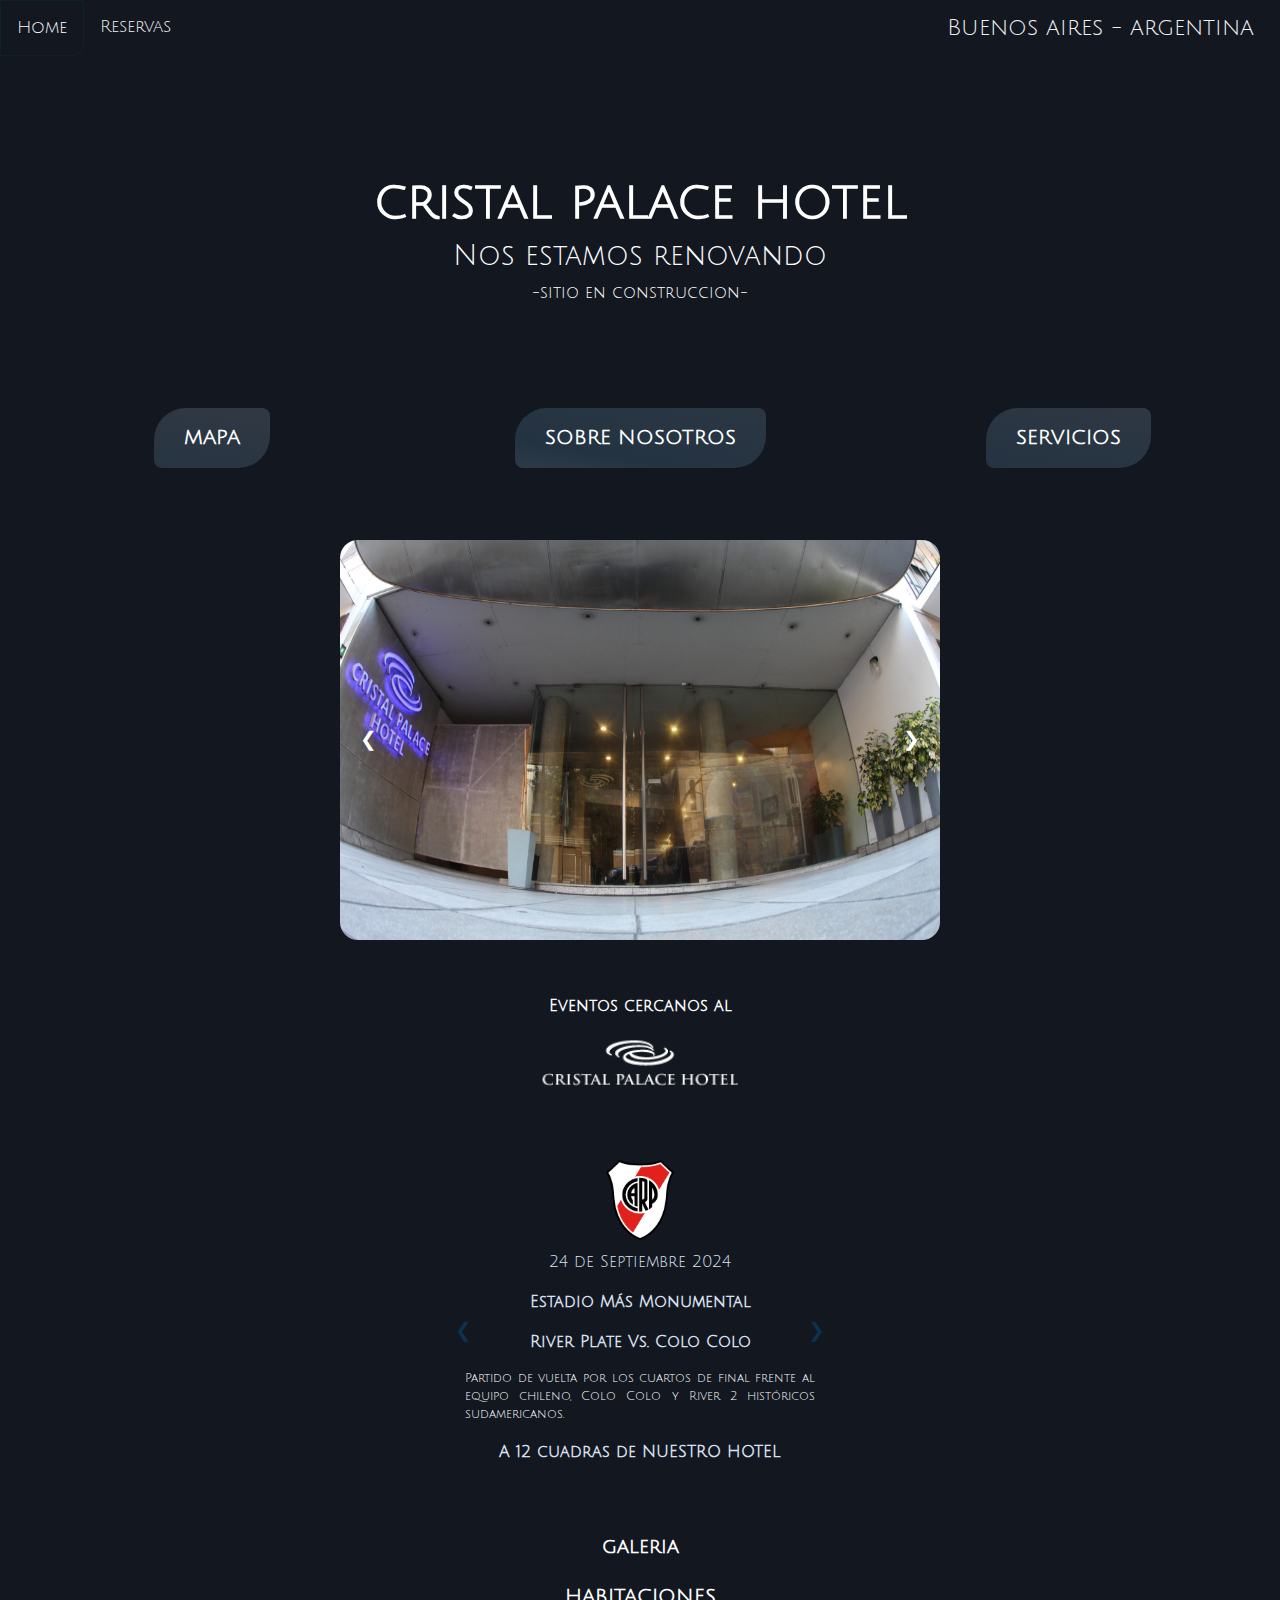
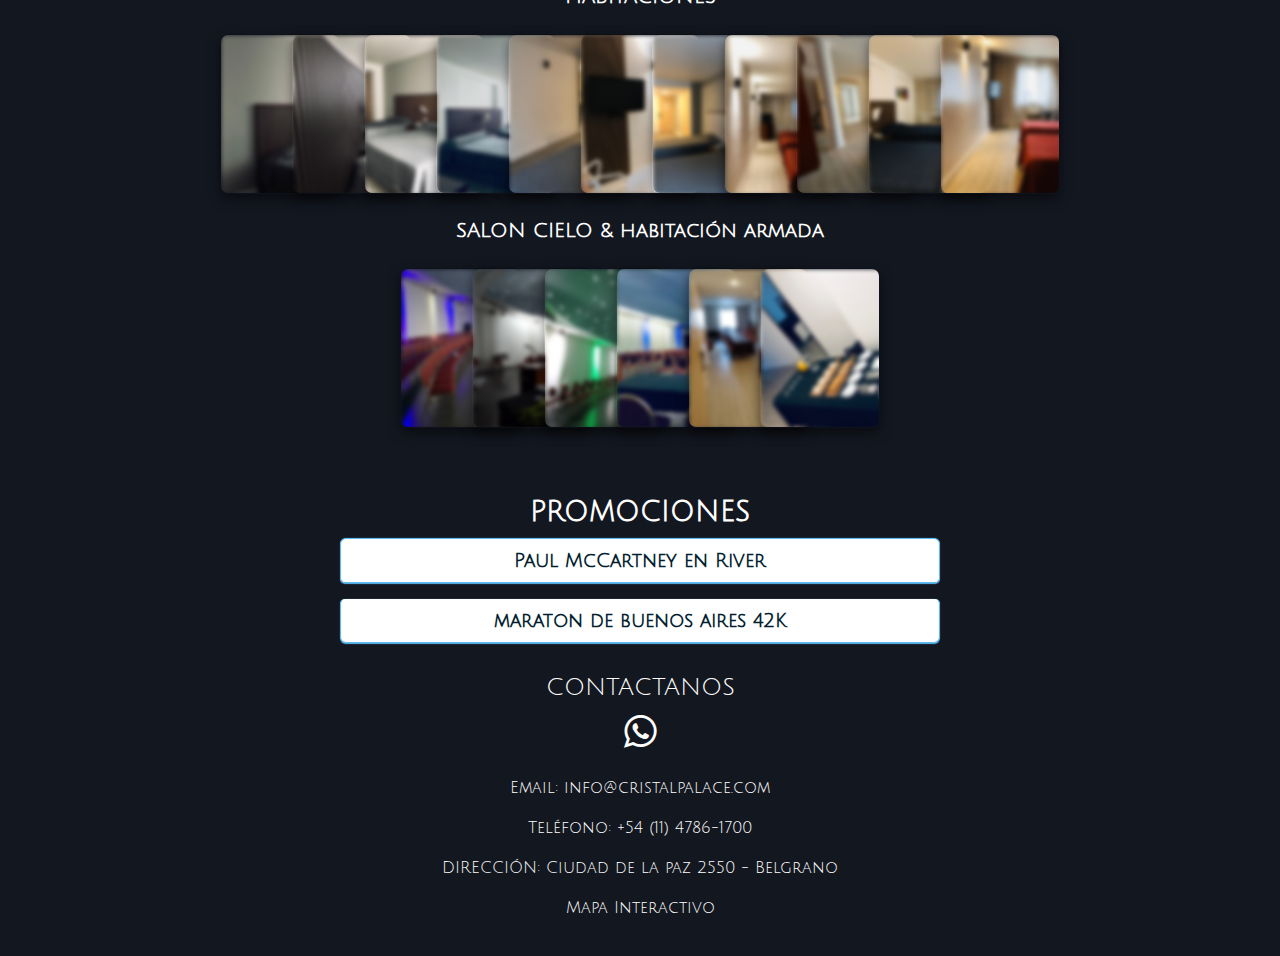
<file: index.html>
<!DOCTYPE html>
<html lang="en">
<head>
    <meta charset="UTF-8">
    <meta name="viewport" content="width=device-width, initial-scale=1.0">
    <meta name="keywords" content="Hotel,barrio de Belgrano,River,Fleni,ICBA,Buenos Aires,Hoteleria,hospedaje,Hotel en Belgrano,Rossi,Museo sarmiento,museo Larreta,avenida cabildo,Belgrano R, Belgrano C,Vicente Lopez,Argentina,seleccion argentina,AFA,River Plate,hotels,rooms,departments in belgrano,monumental,museo river">
    <meta name="description" content="Hotel en Belgrano, Buenos Aires: comodidad, elegancia y una ubicación ideal. Perfecto para explorar la ciudad. ¡Haz tu reserva hoy!">
    <title>Hotel Cristal Palce - Belgrano Buenos Aires</title>
    <link rel="icon" type="image/x-icon" href="assets/img/favicon.ico">
    <link href="https://cdn.jsdelivr.net/npm/bootstrap@5.3.3/dist/css/bootstrap.min.css" rel="stylesheet" integrity="sha384-QWTKZyjpPEjISv5WaRU9OFeRpok6YctnYmDr5pNlyT2bRjXh0JMhjY6hW+ALEwIH" crossorigin="anonymous">
    <link rel="stylesheet" href="assets/css/style.css">
    <link rel="preconnect" href="https://fonts.googleapis.com">
    <link rel="preconnect" href="https://fonts.gstatic.com" crossorigin>
    <link href="https://fonts.googleapis.com/css2?family=Julius+Sans+One&display=swap" rel="stylesheet">
    <link rel="stylesheet" href="https://cdnjs.cloudflare.com/ajax/libs/font-awesome/4.7.0/css/font-awesome.min.css">

</head>
<body>
  <div class="containermacro">
<header>
    <div class="topnav">
        <a class="active" href="index.html">Home</a>
        <a href="reservas.html">Reservas</a>
        <!-- <a href="#news">News</a>
        <a href="#about">About</a> -->
        <h5>Buenos aires - argentina</h5>
      </div>
</header>
<main>
  <div class="containermain">
  <div class="primer-div">
        <div class="primer-text">
          <h1 style="font-size:50px"><strong>cristal palace hotel</strong></h1>
          <h3 id="renovando">Nos estamos renovando</h3>
          <!-- <h6>Ciudad de La Paz 2550 - Belegrano </h6>
          <h6>+54 (11) 4786-1700 </h6> -->
          <H9 id="sitio-construccion">-sitio en construccion-</H9>
          <h10 id="direccion-inicio">Buenos Aires</h10>
        </div>
  </div>
  <br>
  <section class="botones-inicio">
    <div class="parent">
        <!-- Div para el botón de Servicios (ahora en primer lugar) -->
        <div class="div3">  
            <button class="cool-button" data-modal="modal3" id="cool-button2">SERVICIOS</button>
            <div id="modal3" class="modal">
                <div class="modal-content">
                    <span class="close" data-close="modal3">&times;</span>
                    <div class="modal-content-inner">
                        <div class="logo-hotel">
                            <img src="assets/img/logo.png" alt="Hotel Cristal Palace">
                        </div>
                        <h2></h2>
                        <p>Disfrute de una variedad de servicios sin cargo adicional durante su estadía en el hotel:</p>
                        <p><ul>
                            <li>Wi-Fi disponible en todo el hotel.</li>
                            <li>Estacionamiento cubierto sin cargo (sujeto a disponibilidad al momento de reservar).</li>
                            <li>Caja de seguridad digital en su habitación.</li>
                            <li>Aire acondicionado para su comodidad.</li>
                            <li>Servicio de guarda equipaje.</li>
                            <li>Televisión HD de 43 y 32 pulgadas, según la categoría de habitación.</li>
                            <li>Cerradura magnética para mayor seguridad.</li>
                            <li>Cunas disponibles bajo petición (sujeto a disponibilidad).</li>
                            <li>Frigobar en la habitación.</li>
                            <li>Secadores de pelo y planchas a su disposición.</li>
                        </ul></p>
                        <p><strong>Check-In:</strong> 14:00 h | <strong>Check-Out:</strong> 10:00 h</p>
                    </div>
                </div>
            </div>
        </div>

        <!-- Div para el botón de Sobre Nosotros (ahora en segundo lugar) -->
        <div class="div2">
            <button class="cool-button" data-modal="modal2">SOBRE NOSOTROS</button>
            <div id="modal2" class="modal">
                <div class="modal-content">
                    <span class="close" data-close="modal2">&times;</span>
                    <div class="modal-content-inner">
                        <h2></h2>
                        <div class="logo-hotel">
                            <img src="assets/img/logo.png" alt="Hotel Cristal Palace">
                        </div>
                        <p>Bienvenido al Cristal Palace Hotel, ubicado en el vibrante Barrio de Belgrano, uno de los centros comerciales más importantes de Buenos Aires. Disfrute de la rica cultura y gastronomía local, con tiendas, restaurantes y cafés a pocos pasos.</p>
                        <p>Estamos cerca de la Avenida Cabildo y del subte, facilitando el acceso a toda la ciudad, así como de centros médicos clave. En Cristal Palace, encontrará confort, cordialidad y la mejor atención desde su llegada.</p>
                        <p>Nuestro hotel ofrece salones versátiles para eventos, con capacidad para 10 a 120 personas y servicio de catering personalizado.</p>
                        <p>Para negocios o placer, Cristal Palace es su refugio acogedor en el corazón de Buenos Aires.</p>
                    </div>
                </div>
            </div>
        </div>

        <!-- Div para el botón de Mapa (ahora en último lugar) -->
        <div class="div1"> 
            <button class="cool-button" data-modal="modal1" id="cool-button2">MAPA</button>
            <div id="modal1" class="modal">
                <div class="modal-content">
                    <span class="close" data-close="modal1">&times;</span>
                    <div class="logo-hotel">
                        <img src="assets/img/logo.png" alt="Hotel Cristal Palace">
                    </div>
                    <h2></h2>
                    <p>Te invitamos a visitar nuestro mapa interactivo en el que encontrarás los puntos de interés cercanos al HOTEL y la forma más fácil de llegar a ellos.</p>
                    <a href="mapa.html" class="btn-action" target="_blank">Ir al Mapa</a>
                </div>
            </div>
        </div>
    </div>
</section>
<br>
<section id="carousel-section">
    <div class="carousel-container">
        <div class="carousel-slide">
            <img src="assets/img/entrada.jpg" alt="habitaciones">
            <img src="assets/img/fondo.jpg" alt="hotel belgrano">
            <img src="assets/img/promo_2.jpg" alt="hotel cristal">
            <img src="assets/img/promo_3.jpg" alt="hotel buenos aires">
            <img src="assets/img/Foto Salon 150 personas aprox.jpg" alt="hotel cerca a river">
        </div>
        <button id="prevBtn">&#10094</button>
        <button id="nextBtn">&#10095</button>
    </div>
</section>
<br>
  <div class="promos2">
    <h6><strong>Eventos cercanos al</strong></h6>
    <br>
</div>
  <div class="logo-hotel">
    <img src="assets/img/logo.png" alt="Hotel Cristal Palace" >
  </div>
  <br>
  <br>
  <section>
    <div class="event-slider-container">
        <div class="event-slider">
            <div class="event-slide">
                <img src="assets/img/River_Icon.png" style="width: 70px; height: 80px;" class="event-logo">
                <p class="event-date">24 de Septiembre 2024</P>
                <p class="event-location"><strong> Estadio Más Monumental</strong></p>
                <p class="event-location"><strong> River Plate Vs. Colo Colo</strong></p>
                <p class="event-description">Partido de vuelta por los cuartos de final frente al equipo chileno, Colo Colo y River 2 históricos sudamericanos. </p>
                <p> <strong> A 12 cuadras de NUESTRO HOTEL </strong></p>
            </div>
            <div class="event-slide">
                <img src="assets/img/Presentes_logo.png" alt="expopresentes" class="event-logo">
                <p class="event-date">21 al 24 de agosto de 2024</P>
                <p class="event-location"><strong> LA RURAL</strong></p>
                <p class="event-description">PRESENTES es la Exposición Internacional de Decoración, Iluminación, Muebles, Mesa, Bazar, Cocina, Regalos, Utilitarios, Marroquinería, Textil para el Hogar y Navidad más grande de la República Argentina.</p>
                <p> <strong> A 20 MINUTOS DE NUESTRO HOTEL </strong></p>
            </div>
            <div class="event-slide">
                <img src="assets/img/Ibersensores_logo.png" alt="Ibersensores" class="event-logo">
                <p class="event-date">21 al 24 de octubre de 2024</p>
                <p class="event-location">Instituto Nacional de Tecnología Industrial -<strong> INTI</strong></p>
                <p class="event-description">IBERSENSOR es un foro de la comunidad científica de habla hispana y portuguesa, que trabaja en áreas de desarrollo de sensores de todo tipo y sus aplicaciones.</p>
                <p> <strong> A 20 MINUTOS DE NUESTRO HOTEL </strong></p>
            </div>
            <div class="event-slide">
                <img src="assets/img/movistararena_logo.png" alt="Movistar Arena"  class="event-logo">
                <p class="event-date">TODO EL AÑO</P>
                <p class="event-location"><strong> MOVISTAR ARENA</strong></p>
                <p class="event-description">El Movistar Arena de Buenos Aires con capacidad para 15,000 personas. Destaca por su diseño contemporáneo y excelente acústica,es punto de referencia clave para conciertos  y espectáculos en la ciudad.</strong></p>
                <p> <strong> A 20 MINUTOS DE NUESTRO HOTEL </strong></p>
            </div>
            <div class="event-slide">
                <img src="assets/img/PAGpaul.png" style="width: 130px; height: 120px;" class="event-logo">
                <p class="event-date">5 y 6 de Octubre</P>
                <p class="event-location"><strong> Estadio Más Monumental</strong></p>
                <p class="event-location"><strong> Vuelve Paul a River</strong></p>
                <p class="event-description">Paul vuelve a La Argentina,el ex Beatle presenterá 2 conciertos en el estadio de River Plate.</p>
                <p> <strong> A 12 cuadras de NUESTRO HOTEL </strong></p>
            </div>
            <!-- Agrega más tarjetas según necesites -->
        </div>
        <button class="event-prev" onclick="moveEventSlide(-1)">&#10094;</button>
        <button class="event-next" onclick="moveEventSlide(1)">&#10095;</button>
    </div>
  </section>
    <section>      
        <div class="promos2">
          <h5><strong>galeria</strong></h5><br>
      </div>
    </section>
    
    <div class="promos2">
      <h5><strong>HABITACIONES</strong></h5><br>
  </div>
        <div class="gallery" id="fotoshabs">
          <div class="card">
              <figure>
                  <img
                      src="assets/img/superhab.jpg"
                      width="213.33"
                      height="160"
                      alt="hotel en buenos aires"
                      id="promoImg"
                      onclick="imagenUp(src)"
                  >
              </figure>
          </div>
          <div class="card">
              <figure>
                  <img
                      src="assets/img/habgris0.jpg"
                      alt="hotel en argentina"
                      id="promoImg"
                      onclick="imagenUp(src)"
                  >
              </figure>
          </div>
          <div class="card">
              <figure>
                  <img
                      src="assets/img/habgris02.jpg"
                      alt="hotel en belgrano"
                      id="promoImg"
                      onclick="imagenUp(src)"
                  >
              </figure>
          </div>
          <div class="card">
              <figure>
                  <img
                      src="assets/img/habgris03.jpg"
                      alt="hotel river plate"
                      id="promoImg"
                      onclick="imagenUp(src)"
                  >
              </figure>
          </div>
          <div class="card">
              <figure>
                  <img
                      src="assets/img/habgris11.jpg"
                      alt="linea subte"
                      id="promoImg"
                      onclick="imagenUp(src)"
                  >
              </figure>
          </div>
          <div class="card">
              <figure>
                  <img
                      src="assets/img/habgris17.jpg"
                      alt="habitaciones de hotel"
                      id="promoImg"
                      onclick="imagenUp(src)"
                  >
              </figure>
          </div>
          <div class="card">
              <figure>
                  <img
                      src="assets/img/habgris10.jpg"
                      alt="hoteleria"
                      id="promoImg"
                      onclick="imagenUp(src)"
                  >
              </figure>
          </div>
          <div class="card">
              <figure>
                  <img
                      src="assets/img/habgris12.jpg"
                      alt="hotel en belgrano"
                      id="promoImg"
                      onclick="imagenUp(src)"
                  >
              </figure>
          </div>
          <div class="card">
            <figure>
                <img
                    src="assets/img/imperial.jpg"
                    alt="hotel a 12 cuadras de river"
                    id="promoImg"
                    onclick="imagenUp(src)"
                >
            </figure>
        </div>
        <div class="card">
            <figure>
                <img
                    src="assets/img/habgris16.jpg"
                    alt="hotel a 12 cuadras de river"
                    id="promoImg"
                    onclick="imagenUp(src)"
                >
            </figure>
        </div>
        <div class="card">
            <figure>
                <img
                    src="assets/img/habgris14.jpg"
                    alt="hotel a 12 cuadras de river"
                    id="promoImg"
                    onclick="imagenUp(src)"
                >
            </figure>
        </div>
      </div> 
      <div id="imagenAmpliada" class="imagen-ampliada"  onclick="imagenDown()">
        <!-- <img src="img/PAGmara.png" alt="PROMO" style="width: 550PX; height: 100%;" onclick="imagenDown()"> -->
    </div>
    <section id="carousel-section2">
    <div class="carousel2">
        <div class="carousel2-container">
            <div class="carousel2-item"><img
                src="assets/img/superhab.jpg"
                alt="habitaciones de hotel"
                id="promoImg"
                onclick="imagenUp(src)"
            ></div>
            <div class="carousel2-item"><img
                src="assets/img/habgris0.jpg"
                alt="hotel en buenos aires"
                id="promoImg"
                onclick="imagenUp(src)"
            ></div>
            <div class="carousel2-item"><img
                src="assets/img/habgris02.jpg"
                alt="hotel en belgrano"
                id="promoImg"
                onclick="imagenUp(src)"
            ></div>
            <div class="carousel2-item"><img
                src="assets/img/habgris03.jpg"
                alt="hotel river plate"
                id="promoImg"
                onclick="imagenUp(src)"
            ></div>
            <div class="carousel2-item"><img
                src="assets/img/habgris11.jpg"
                alt="hotel river plate"
                id="promoImg"
                onclick="imagenUp(src)"
            ></div>
            <div class="carousel2-item"><img
                src="assets/img/habgris10.jpg"
                alt="hotel river plate"
                id="promoImg"
                onclick="imagenUp(src)"
            ></div>
            <div class="carousel2-item"><img
                src="assets/img/habgris12.jpg"
                alt="hotel river plate"
                id="promoImg"
                onclick="imagenUp(src)"
            ></div>
            <div class="carousel2-item"><img
                src="assets/img/habgris05.jpg"
                alt="habitaciones de hotel"
                id="promoImg"
                onclick="imagenUp(src)"
            ></div>
            <div class="carousel2-item"><img
                src="assets/img/habgris17.jpg"
                alt="hotel en belgrano"
                id="promoImg"
                onclick="imagenUp(src)"
            ></div>
            <div class="carousel2-item"><img
                src="assets/img/imperial.jpg"
                alt="hotel a 12 cuadras de river"
                id="promoImg"
                onclick="imagenUp(src)"
            ></div>
            <div class="carousel2-item"><img
                src="assets/img/habgris05.jpg"
                alt="habitaciones de hotel"
                id="promoImg"
                onclick="imagenUp(src)"
            ></div>
            <div class="carousel2-item"><img
                src="assets/img/habgris07.jpg"
                alt="hotel en belgrano"
                id="promoImg"
                onclick="imagenUp(src)"
            ></div>
            <div class="carousel2-item"><img
                src="assets/img/habgris13.jpg"
                alt="hotel river plate"
                id="promoImg"
                onclick="imagenUp(src)"
            ></div>
            <div class="carousel2-item"><img
                src="assets/img/habgris14.jpg"
                alt="hotel river plate"
                id="promoImg"
                onclick="imagenUp(src)"
            ></div>
            <div class="carousel2-item"> <img
                src="assets/img/habgris16.jpg"
                alt="linea subte"
                id="promoImg"
                onclick="imagenUp(src)"
            ></div>
            <!-- Agrega más imágenes aquí -->
        </div>
        <button class="prev" onclick="moveSlide(-1)">&#10094;</button>
        <button class="next" onclick="moveSlide(1)">&#10095;</button>
    </div>
    </section>
      <div class="promos2">
        <h5><strong>SALON CIELO & habitación armada</strong></h5><br>
    </div>
          <div class="gallery" id="fotoshabs">
            <div class="card">
                <figure>
                    <img
                        src="assets/img/Salon1.jpg"
                        alt="hotel en buenos aires"
                        id="promoImg"
                        onclick="imagenUp(src)"
                    >
                </figure>
            </div>
            <div class="card">
                <figure>
                    <img
                        src="assets/img/Salon2.jpg"
                        alt="hotel en belgrano"
                        id="promoImg"
                        onclick="imagenUp(src)"
                    >
                </figure>
            </div>
            <div class="card">
                <figure>
                    <img
                        src="assets/img/Salon3.jpg"
                        alt="hotel cerca al fleni"
                        id="promoImg"
                        onclick="imagenUp(src)"
                    >
                </figure>
            </div>
            <div class="card">
                <figure>
                    <img
                        src="assets/img/Salon4.jpg"
                        alt="hotel cerca al icba"
                        id="promoImg"
                        onclick="imagenUp(src)"
                    >
                </figure>
            </div>
            <div class="card">
                <figure>
                    <img
                        src="assets/img/habadap3.jpeg"
                        alt="hotel cerca a cabildo"
                        id="promoImg"
                        onclick="imagenUp(src)"
                    >
                </figure>
            </div>
            <div class="card">
                <figure>
                    <img
                        src="assets/img/Hab 5.jpg"
                        alt="hotel cerca al rossi"
                        id="promoImg"
                        onclick="imagenUp(src)"
                    >
                </figure>
            </div>
        </div> 
        <section id="carousel-section3">
            <div class="carousel3">
                <div class="carousel3-container">
                    <div class="carousel3-item"><img
                        src="assets/img/Salon4.jpg"
                        alt="hotel cerca al icba"
                        id="promoImg"
                        onclick="imagenUp(src)"
                    ></div>
                    <div class="carousel3-item"><img
                        src="assets/img/Salon2.jpg"
                        alt="hotel en belgrano"
                        id="promoImg"
                        onclick="imagenUp(src)"
                    ></div>
                    <div class="carousel3-item"><img
                        src="assets/img/Salon3.jpg"
                        alt="hotel cerca al fleni"
                        id="promoImg"
                        onclick="imagenUp(src)"
                    ></div>
                    <div class="carousel3-item"><img
                        src="assets/img/Salon1.jpg"
                        alt="hotel en buenos aires"
                        id="promoImg"
                        onclick="imagenUp(src)"
                    ></div>
                    <div class="carousel3-item"> <img
                        src="assets/img/habadap3.jpeg"
                        alt="hotel cerca a cabildo"
                        id="promoImg"
                        onclick="imagenUp(src)"
                    ></div>
                    <div class="carousel3-item"><img
                        src="assets/img/Hab 5.jpg"
                        alt="hotel cerca al rossi"
                        id="promoImg"
                        onclick="imagenUp(src)"
                    ></div>
                    <!-- Agrega más imágenes aquí -->
                </div>
                <button class="prev" onclick="moveSlide2(-1)">&#10094;</button>
                <button class="next" onclick="moveSlide2(1)">&#10095;</button>
            </div>
            </section>    
            <br>
            <br>
    <section class="promos">
        <div>
            <h3><strong>PROMOCIONES</strong></h3><br>
        </div>
    </section>
    
    <Section class="elacordeon">
<div class="accordion">
  <div class="accordion-item">
      <div class="accordion-header">
          <!-- <img src="./img/fondo.jpg" alt="Image 2"> -->
          <h2>Paul McCartney en River </h2>
      </div>
      <div class="accordion-content">
        <a href="https://www.instagram.com/cristalpalacehotelarg/" target="_blank">
          <img src="assets/img/PAGpaul.png" alt="HOTEL EN BELGRANO" width="350px" height="330px"></a>
          <br>
          <br>
          <h5> <STRong>RESERVAS abiertas para el recital del año</STRong></h5>
          <p>Vuelve PAUL a nuestro pais y ya podes reservar tu habitacion para lo que sera el recital del año. </p>
          <p>estamos a <strong>12 cuadras del estadio monumental.</strong></p>
          <p>HABITACIONES dobles - triples - cuadruples </p>
          <p>Incluye DESAYUNO</p>
          <p>Estacionamiento sin costo sujeto a disponibilidad</p>
      </div>
  </div>
  <div class="accordion-item">
    <div class="accordion-header">
        <!-- <img src="./img/fondo.jpg" alt="Image 2"> -->
        <h2>maraton de buenos aires 42K </h2>
    </div>
    <div class="accordion-content">
      <a href="https://www.instagram.com/cristalpalacehotelarg/" target="_blank">
        <img src="assets/img/PAGmara.png" alt="HOTEL PARA CORREDORES" width="350px" height="330px"></a>
          <br>
          <h5> <STRong>ESTAMOS A 10 MINUTOS DE LA PARTIDA </STRong></h5>
          <P><STRong>DESAYUNO 05:00 HORAS</STRong> </P>
          <P><STRong>CHECK OUT 13:00 HORAS</STRong></P>
          <P>ya podes reservar tu habitacion en nuestro hotel</p>
            <p>contamos con gran experiencia en este tipo de eventos</p>
              <p>solo te ocupas de pensar en la carrera</P>
    </div>
</div>
</div>
    </Section>
     
      <!-- <section class="promo-section">
        <div class="promo-container">
            <a href="https://www.instagram.com/cristalpalacehotelarg/p/C8XqssLPBoH/?hl=es-la" target="_blank">
                <img src="img/promo01.jpg" alt="PROMO!" width="350px" height="330px">
                <a href="https://www.instagram.com/cristalpalacehotelarg/p/C8XqssLPBoH/?hl=es-la" target="_blank">
                  <img src="img/paulpaul.jpg" alt="PROMO!" width="350px" height="330px">
                  <a href="https://www.instagram.com/cristalpalacehotelarg/p/C8XqssLPBoH/?hl=es-la" target="_blank">
                    <img src="img/PRIPRIPRI.jpg" alt="PROMO!" width="350px" height="330px">
                    <a href="https://www.instagram.com/cristalpalacehotelarg/p/C8XqssLPBoH/?hl=es-la" target="_blank">
                      <img src="img/PRIPROPRO.jpg" alt="PROMO!" width="350px" height="330px">
            </a>
        </div>
      </section> -->

    </div>
    </main>
      <footer>
        <div class="footer">
          <div class="footer-content">
              <h3>CONTACTANOS</h3>
              <a href="https://wa.me/5491166695279" target="_blank">
              <i class="fa fa-whatsapp" style="font-size:38px;color:rgb(255, 255, 255);cursor: pointer;"></i></a>
              <br>
              <br>
              <p>
                Email:
              <a href="mailto:info@cristalpalace.com" style="color: white;"> info@cristalpalace.com </a></p>
              <p>Teléfono:<a href="tel:+541147861700" style="color: white;"> +54 (11) 4786-1700</a></p>
              <p>DIRECCIÓN:<a href="https://www.google.com/maps/dir//Hotel+Cristal+Palace,+Cdad.+de+la+Paz+2550,+Cdad.+Aut%C3%B3noma+de+Buenos+Aires/@-34.5584893,-58.4615217,15z/data=!4m20!1m10!3m9!1s0x95bcb54866e83be9:0xcadebf54f0d1e519!2sHotel+Cristal+Palace!5m2!4m1!1i2!8m2!3d-34.5584893!4d-58.4615217!16s%2Fg%2F11bysjzgbf!4m8!1m0!1m5!1m1!1s0x95bcb54866e83be9:0xcadebf54f0d1e519!2m2!1d-58.4615217!2d-34.5584893!3e2?entry=ttu" target="_blank" style="color: white;"> Ciudad de la paz 2550 - Belgrano</p></a>
              <p><a href="mapa.html" target="_blank" style="color: white;">Mapa Interactivo </a> </p>
          </div>
      </div>
      </footer>

    </div>

<script src="assets/js/slider.js"></script>
<script src="assets/js/modal.js"></script>
<script src="assets/js/carusel2.js"></script>
<script src="assets/js/carusel3.js"></script>
<script src="assets/js/imagenup.js"></script>
<script src="assets/js/script.js"></script>
<script src="https://cdn.jsdelivr.net/npm/bootstrap@5.3.3/dist/js/bootstrap.bundle.min.js" integrity="sha384-YvpcrYf0tY3lHB60NNkmXc5s9fDVZLESaAA55NDzOxhy9GkcIdslK1eN7N6jIeHz" crossorigin="anonymous"></script>
</body>
</html>
</file>
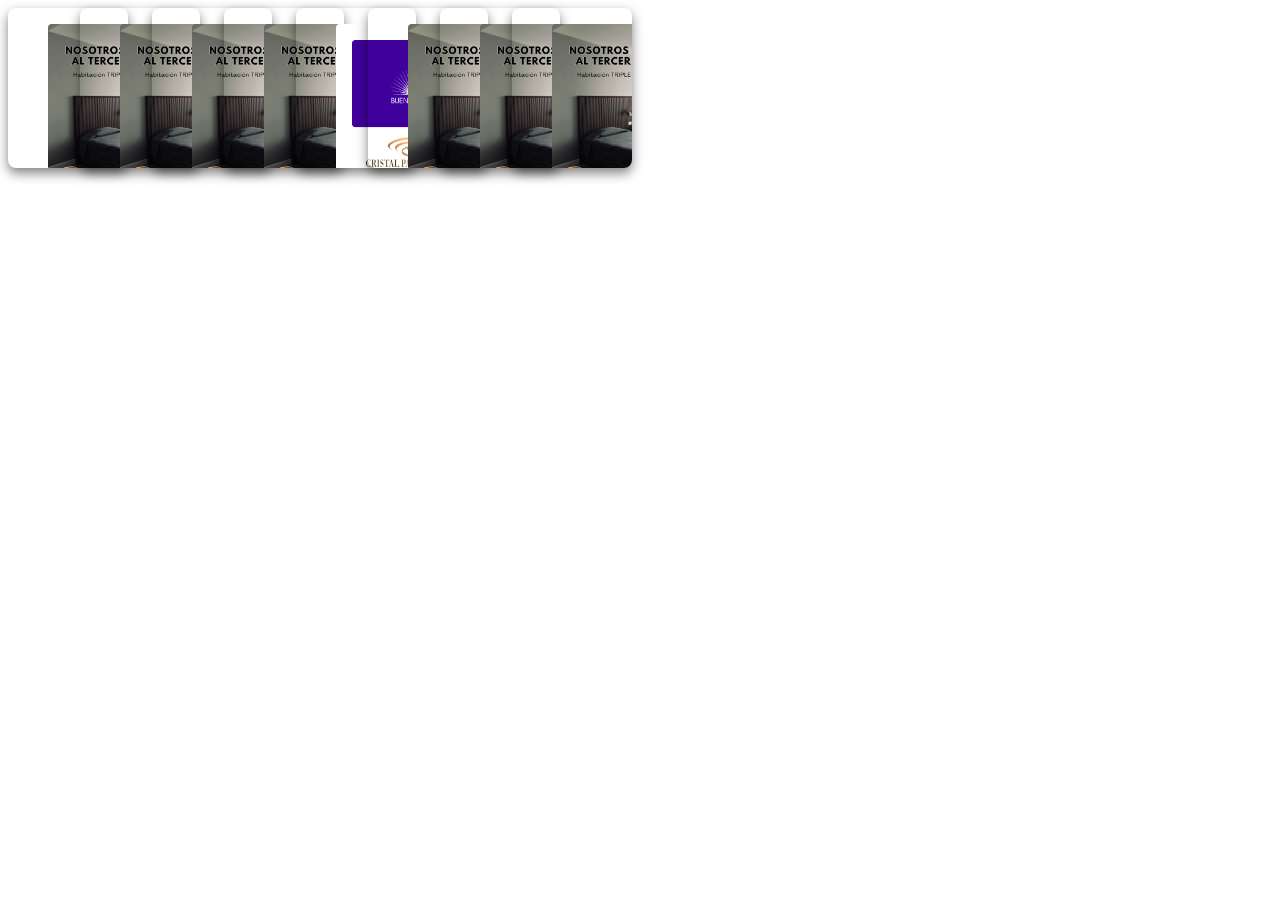
<file: contacto.html>
<!DOCTYPE html>
<html lang="en">
<head>
    <meta charset="UTF-8">
    <meta name="viewport" content="width=device-width, initial-scale=1.0">
    <title>Document</title>
    <link rel="stylesheet" href="cantact.css">
</head>
<body>
    <div class="gallery">
        <div class="card">
            <figure>
                <img
                    src="img/PAGinvierno.png"
                    alt="Forest"
                    id="promoImg"
                    onclick="imagenUp()"
                >
            </figure>
        </div>
        <div class="card">
            <figure>
                <img
                    src="img/PAGinvierno.png"
                    alt="Forest"
                    id="promoImg"
                    onclick="imagenUp2()"
                >
            </figure>
        </div>
        <div class="card">
            <figure>
                <img
                    src="img/PAGinvierno.png"
                    alt="Forest"
                    id="promoImg"
                    onclick="imagenUp()"
                >
            </figure>
        </div>
        <div class="card">
            <figure>
                <img
                    src="img/PAGinvierno.png"
                    alt="Forest"
                    id="promoImg"
                    onclick="imagenUp()"
                >
            </figure>
        </div>
        <div class="card">
            <figure>
                <img
                    src="img/PAGmedia.png"
                    alt="Forest"
                    id="promoImg"
                    onclick="imagenUp()"
                >
            </figure>
        </div>
        <div class="card">
            <figure>
                <img
                    src="img/PAGinvierno.png"
                    alt="Forest"
                    id="promoImg"
                    onclick="imagenUp()"
                >
            </figure>
        </div>
        <div class="card">
            <figure>
                <img
                    src="img/PAGinvierno.png"
                    alt="Forest"
                    id="promoImg"
                    onclick="imagenUp()"
                >
            </figure>
        </div>
        <div class="card">
            <figure>
                <img
                    src="img/PAGinvierno.png"
                    alt="Forest"
                    id="promoImg"
                    onclick="imagenUp()"
                >
            </figure>
        </div>
    </div>   

    <div class="imagenAmpliada" id="imagenAmpliada-1">
        <button id="mybutton" onclick="botonCompra()" onclick="botonComprado()">AGREGAR</button>
        <img src="img/PAGmara.png" alt="PROMO" style="width: 550PX; height: 100%;" onclick="imagenDown()">
        <button id="mybuttonok" style="background: #ffffff;color: #000000;">CARRO VACIO</button>
    </div>
    <div class="imagenAmpliada" id="imagenAmpliada-2">
        <button id="mybutton" onclick="botonCompra()" onclick="botonComprado()">AGREGAR</button>
        <img src="img/PRIPROPRO.jpg" alt="PROMO" style="width: 550PX; height: 100%;" onclick="imagenDown()">
        <button id="mybuttonok" style="background: #ffffff;color: #000000;">CARRO VACIO</button>
    </div>

    <script src="imagenup.js"></script>
    <script src="botonCompra.js"></script>
    <script src="botonBorrado.js"></script>
</body>
</html>
</file>
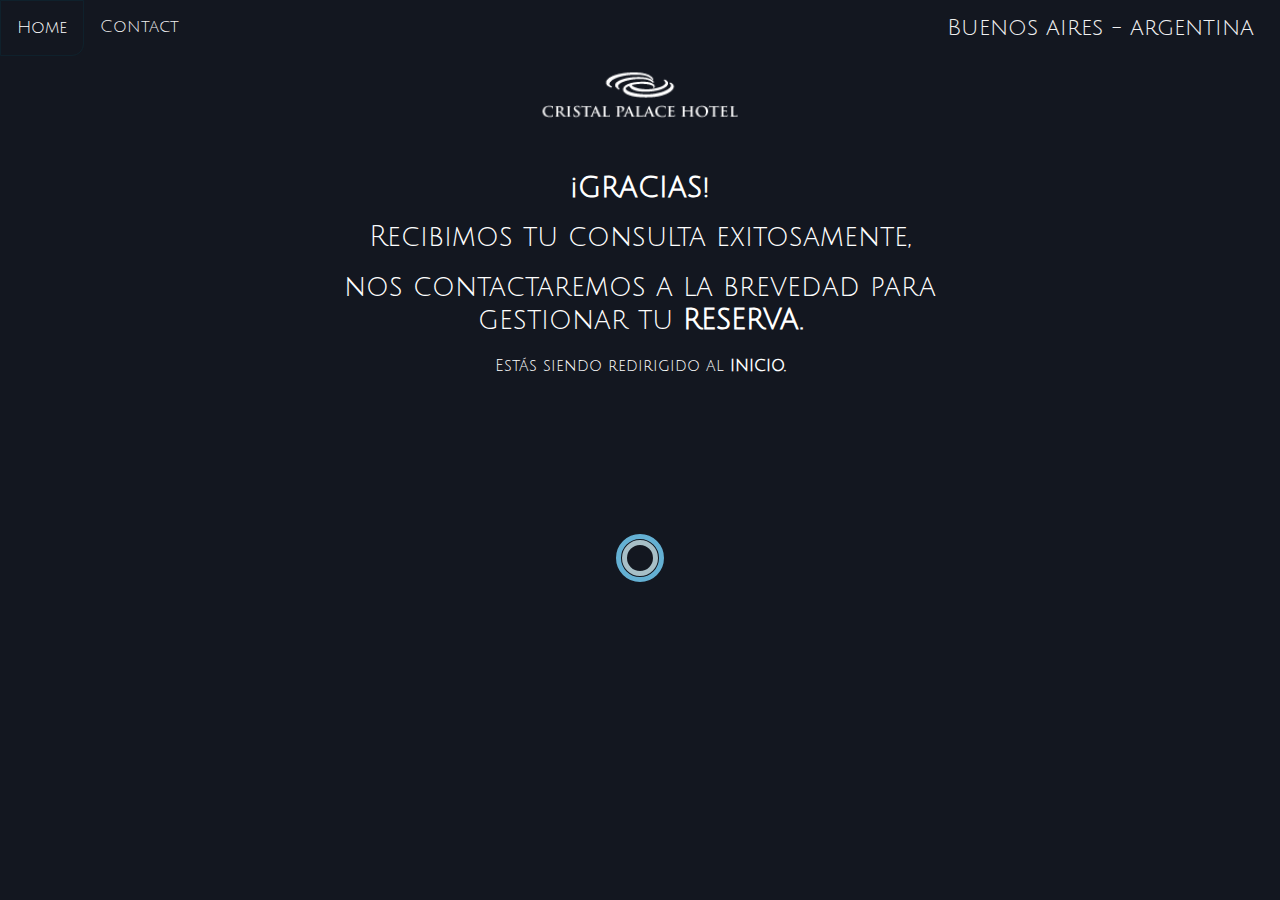
<file: exito.html>
<!DOCTYPE html>
<html lang="en">
<head>
    <meta charset="UTF-8">
    <meta name="viewport" content="width=device-width, initial-scale=1.0">
    <meta name="keywords" content="Hotel,barrio de Belgrano,River,Fleni,ICBA,Buenos Aires,Hoteleria,hospedaje,Hotel en Belgrano,Rossi,Museo sarmiento,museo Larreta,avenida cabildo,Belgrano R, Belgrano C,Vicente Lopez,Argentina,seleccion argentina,AFA,River Plate,hotels,rooms,departments in belgrano,monumental,museo river">
    <meta name="description" content="Hotel en Belgrano, Buenos Aires: comodidad, elegancia y una ubicación ideal. Perfecto para explorar la ciudad. ¡Haz tu reserva hoy!">
    <meta name="description" content="Tu refugio en Belgrano, Buenos Aires. Nuestro hotel combina confort y estilo en el mejor barrio de la ciudad. ¡Reserva y vive la experiencia!">
    <title>Hotel en Buenos Aires</title>
    <link rel="icon" type="image/x-icon" href="assets/img/favicon.ico">
    <link href="https://cdn.jsdelivr.net/npm/bootstrap@5.3.3/dist/css/bootstrap.min.css" rel="stylesheet" integrity="sha384-QWTKZyjpPEjISv5WaRU9OFeRpok6YctnYmDr5pNlyT2bRjXh0JMhjY6hW+ALEwIH" crossorigin="anonymous">
    <link rel="stylesheet" href="/assets/css/">
    <link rel="preconnect" href="https://fonts.googleapis.com">
    <link rel="preconnect" href="https://fonts.gstatic.com" crossorigin>
    <link href="https://fonts.googleapis.com/css2?family=Julius+Sans+One&display=swap" rel="stylesheet">
    <link rel="stylesheet" href="https://cdnjs.cloudflare.com/ajax/libs/font-awesome/4.7.0/css/font-awesome.min.css">
    <link rel="stylesheet" href="assets/css/style.css">

</head>
<body>
  <div class="containermacro">
<header>
    <div class="topnav">
        <a class="active" href="#home">Home</a>
        <!-- <a href="#news">News</a> -->
        <a href="#contact">Contact</a>
        <!-- <a href="#about">About</a> -->
        <h5>Buenos aires - argentina</h5>
      </div>
</header>
<body>
  <mAin>
    <section>
        <div class="primer-div">
            <div class="primer-text">
                <br>
                <br>
                <br>             
              <h3 id="renovando"> 
                <p><STrong>¡GRACIAS!</STrong></p>
                <p>Recibimos tu consulta exitosamente, </p>
                <p>nos contactaremos a la brevedad para gestionar tu <strong>RESERVA.</strong></p></h3>
                
              <!-- <h6>Ciudad de La Paz 2550 - Belegrano </h6>
              <h6>+54 (11) 4786-1700 </h6> -->
          
              <H9 id="s">Estás siendo redirigido al<strong> INICIO.</strong></H9>
            </div>
            <div class="logo-hotel">
              <img src="assets/img/logo.png" alt="Hotel Cristal Palace" >
            <br>
            <br>
            <br>
    </section>
  </mAin>
  <section>
    <div class="loaderdiv">
        <span class="loader"></span>
    </div>
  </section>
</body>
<script>
    function redirectToPage() {
        // Cambia la URL a la página a la que deseas redirigir
        window.location.href = 'http://www.cristalpalace.com';
    }

    // Redirigir después de 3 segundos
    setTimeout(redirectToPage, 6000);
</script>
      <footer>

      </footer>

    </div>
<script src="assets/js/form.js"></script>
<script src="assets/js/imagenup.js"></script>
<script src="assets/js/script.js"></script>
<script src="https://cdn.jsdelivr.net/npm/bootstrap@5.3.3/dist/js/bootstrap.bundle.min.js" integrity="sha384-YvpcrYf0tY3lHB60NNkmXc5s9fDVZLESaAA55NDzOxhy9GkcIdslK1eN7N6jIeHz" crossorigin="anonymous"></script>
</body>
</html>
</file>
<file: assets/css/style.css>
body {
    margin: 0;
    min-width: 100%;
    font-family: "Julius Sans One", sans-serif;
    font-weight: 400;
    font-style: normal;
    box-sizing: border-box;
    color-scheme: light;
    --light: hsl(220, 50%, 90%);
    --primary: hsl(255, 30%, 55%);
    --focus: hsl(210, 90%, 50%);
    --border-color: hsla(0, 0%, 100%, .2);
    --global-background: hsl(220, 25%, 10%);
    --background: linear-gradient(to right, hsl(210, 30%, 20%), hsl(255, 30%, 25%));
    --shadow-1: hsla(236, 50%, 50%, .3);
    --shadow-2: hsla(236, 50%, 50%, .4);
    color: var(--light);
    background: var(--global-background);
}


.formreservas {
  padding-top: 23px;
  padding-bottom: 24px;
}

a {
  text-decoration: none;
}

.primer-div {
    height: 350px;
    background-position: center;
    background-repeat: no-repeat;
    background-size: cover;
    position: relative;
}

.primer-text {
    text-align: center;
    position: absolute;
    top: 50%;
    left: 50%;
    transform: translate(-50%, -50%);
    color: white;
  }

.topnav {
  overflow: hidden;
  width: 100%;
  /* display: flex; */
  /* justify-content: center; */
}



/* Style the links inside the navigation bar */
.topnav a {
  float: left;
  color: #f2f2f2;
  text-align: center;
  padding: 14px 16px;
  text-decoration: none;
  font-size: 17px;
}

/* Change the color of links on hover */
.topnav a:hover {
  background: none;
  border: solid 1px #0f232ee0;
  color: #54c0ffe0; /* Cambia el color del texto */
}

/* Add a color to the active/current link */
.topnav a.active {
  background: none;
  border: solid 1px #0f232ee0;
  color: white; /* Cambia el color del texto */
  border-radius: 0 0 12px 0;
}

.topnav h5 {
    float: right;
    color: #f2f2f2;
    text-align: center;
    padding: 14px 26px;
    text-decoration: none;
    font-size: 23px;
}

.topnav h5:hover{
    background-color: #54c0ffe0;
    color: white;
}

@media only screen and (max-width: 630px) {
.topnav h5 {
    display: none;  
  }
}

.promos {
    height: 50px;
    background-position: center;
    background-repeat: no-repeat;
    background-size: cover;
    position: relative;}

    .promos2 {
      padding: 15px;
      height: 50px;
      background-position: center;
      background-repeat: no-repeat;
      background-size: cover;
      position: relative;
    }

.promos h3 {
    text-align: center;
    position: absolute;
    top: 50%;
    left: 50%;
    transform: translate(-50%, -50%);
    color: white;
  }

  .promos2 h3 {
    text-align: center;
    position: absolute;
    top: 50%;
    left: 50%;
    transform: translate(-50%, -50%);
    color: white;
  }

  .promos2 h5 {
    text-align: center;
    position: absolute;
    top: 50%;
    left: 50%;
    transform: translate(-50%, -50%);
    color: white;
  }

  .promos2 h6 {
    text-align: center;
    position: absolute;
    top: 50%;
    left: 50%;
    transform: translate(-50%, -50%);
    color: white;
  }


.promo-section{
    padding: 35px;
    display: flex;
    align-items: center;
    justify-content: center;
}

.promo-container{
  width: 100%;
  display: flex;
  align-items: center;
  justify-content: space-evenly;
}

@media only screen and (max-width: 1450px) {
  .promo-container{
    display: grid;
    gap: 4px;
    align-items: center;
  }
}



.promo-container img{
  display: flex;
  justify-content: center;
    border-radius: 3%;
    border:1px solid #b85454;
    opacity: 0.6;
}

.promo-container img:hover {
  color: aqua;
  border: 3px solid rgb(255, 255, 255);
  transition: opacity 0.3s ease-in-out;
  opacity: 1;
}

#carousel-section{
    padding: 18px;
}

@media only screen and (max-width: 630px) {
  #carousel-section {
    display: none;  
  }
}


.carousel-container {
  display: flex;
  align-items: center;
    border-radius: 18px;
    position: relative;
    width: 600PX;
    height: 400px;
    margin: 0 auto;
    overflow: hidden;
  }

  .carousel-slide {
    display: flex;
    transition: transform 0.5s ease;
  }

  .carousel-slide img {
    width: 100%;
    height: auto;
  }

  .gallery {
    display: flex;
    justify-content: center;
    padding: 12px 0 12px 0;
    left: calc(50% - 19rem);
}


.card {
    position: relative;
    left: 0;
    width: 7.5rem;
    height: 10rem;
    background: var(--background-card);
    border-radius: 0.5rem;
    transition: 1s ease-in-out;
    overflow: hidden;
    box-shadow: 0 5px 12px rgba(0, 0, 0, 0.5);
}



.card:not(:first-child) {
    margin-left: -3rem;
}



.card:hover {
    transform: translateY(-1rem);
    font-weight: bold;
    cursor: pointer;
}




.card:hover ~ .card {
    left: 2rem;
}



.card img {
    height: 10rem;
    object-fit: cover;
    border-radius: 0.25rem;
}


.card img:not(:hover){
  filter: drop-shadow(1px 1px 9px white) invert(20%);
  filter: blur(2px);
}

@media only screen and (max-width: 630px) {
  #fotoshabs {
    display: none;  
  }
}

/* @media only screen and (max-width: 710px) {

  .gallery {
    display: block;
    left: calc(100% - 1rem);
    padding-left:50px ;
  }
  .card{
    align-items: left;
    position: static;
    width: 7.5rem;
    height: 10rem;
    background: none;
    border-radius: 0.5rem;
    transition: 1s ease-in-out;
    overflow: hidden;
    box-shadow: 0 5px 12px rgba(0, 0, 0, 0.5);
  }

  .card:not(:first-child) {
    margin-left: none;
}



.card:hover {
    transform: none;
    font-weight: none;
    cursor: pointer;
}




.card:hover ~ .card {
    left: none;
}



.card img {
    height: none;
    object-fit: cover;
    border-radius: none;
}


.card img:not(:hover){
  filter: grayscale(70%);
}

} */

  .imagen-ampliada {
    display: none;
    position: fixed;
    top: 0;
    left: 0;
    width: 100%;
    height: 100%;
    background-color: rgba(0, 0, 0, 0.8); /* Fondo oscurecido semi-transparente */
    z-index: 999; /* Asegura que esté encima de todo */
}

.imagen-ampliada img {
    display: block;
    border-radius: 10%;
    border: 2px solid white;
    max-width: 80%; /* Ajusta el tamaño máximo de la imagen ampliada */
    max-height: 80%;
    margin: auto;
    position: absolute;
    top: 50%;
    left: 50%;
    transform: translate(-50%, -50%);
}

  button {
    position: absolute;
    top: 50%;
    transform: translateY(-50%);
    background-color: rgba(0, 0, 0, 0.5);
    color: white;
    border: none;
    cursor: pointer;
    padding: 10px;
    font-size: 20px;
  }

  #prevBtn {
    left: 10px;
    z-index: 0;
    background: none;
  }
  
  #nextBtn {
    right: 10px;
    z-index: 0;
    background: none;
  }

  .footer {
    color: #fff; /* Text color */
    padding: 20px;
    text-align: center;
    bottom: 0;
    width: 100%;
}

.footer-content {
    max-width: 600px;
    margin: 0 auto;
}

.footer h3 {
    font-size: 1.5rem;
    margin-bottom: 10px;
}

.footer p {
    font-size: 1rem;
    line-height: 1.5;

}

.accordion {
  width: 95%;
  max-width: 600px;
  margin: 0 auto;
 display: flex;
 flex-direction: column;
 gap: 6px;

}

.accordion-item {
  background-color: rgb(255, 255, 255);
  margin-bottom: 10px;
  border-radius: 5px;
  border:  solid 1px #5dbaf0;
  overflow: hidden;
  box-shadow: 0 .5px 1px #5dbaf0; /* Adding box shadow */
}

.accordion-header {
  padding: 10px;
  cursor: pointer;
}

.accordion-header img {
  width: 80px;
  height: 80px;
  border-radius: 50%;
  margin-right: 20px;
  box-shadow: 0 1px 2px rgba(255, 255, 255, 0.1); /* Box shadow for the image */
}

.accordion-header h2 {
  font-size: 1.2em;
  margin: 0;
  flex: 1;
  color: #031f30;
  font-weight: bold;
  text-align: center;
}

.accordion-content {
  padding: 10px;
  display: none;
}

.accordion-item.active .accordion-content {
  display: block;
  text-align: center;
}


.carousel2 {
  position: relative;
  width: 80%;
  margin: auto;
  overflow: hidden;
  border: solid white 1px;
  border-radius: 18px;
}
.carousel2-container {
  display: flex;
  transition: transform 0.5s ease-in-out;
  align-items: center;
    position: relative;
    width: 600PX;
    height: 400px;
    margin: 0 auto;
}
.carousel2-item {
  min-width: 100%;
}
.carousel2 img {
  width: 330px;
  height: 400px;
  display: block;
}

button {
  position: absolute;
  top: 50%;
  transform: translateY(-50%);
  background-color: rgba(0, 0, 0, 0.5);
  color: white;
  border: none;
  padding: 10px;
  cursor: pointer;
  z-index: 100;
}

.prev {
  left: 10px;
  z-index: 0;
  background: none;
}

.next {
  right: 10px;
  z-index: 0;
  background: none;
}

#carousel-section2{
  padding: 18px;
  display: none;
}

@media only screen and (max-width: 630px) {
#carousel-section2 {
  display: block;  
}
}

.carousel3 {
  position: relative;
  width: 80%;
  margin: auto;
  overflow: hidden;
  border: solid white 1px;
  border-radius: 18px;
}
.carousel3-container {
  display: flex;
  transition: transform 0.5s ease-in-out;
  align-items: center;
    position: relative;
    width: 600PX;
    height: 400px;
    margin: 0 auto;
}
.carousel3-item {
  min-width: 100%;
}
.carousel3 img {
  width: 330px;
  height: 400px;
  display: block;
}


#carousel-section3{
  padding: 18px;
  display: none;
}

#direccion-inicio {
  display: none;
}

@media only screen and (max-width: 630px) {
#carousel-section3 {
  display: block;  
}#sitio-construccion {
  display: none;  
}
#direccion-inicio {
  display: block;  
  font-size: 22px;
}
#renovando {
  font-size: 14px;
}
}

.parent {
  display: grid;
  grid-template-columns: repeat(3, 1fr);
  grid-template-rows: 1fr;
  grid-column-gap: 4px;
  grid-row-gap: 0px;
  }
  
  .div1 { grid-area: 1 / 1 / 2 / 2;
  text-align: center}
  .div2 { grid-area: 1 / 2 / 2 / 3;
  text-align: center; }
  .div3 { grid-area: 1 / 3 / 2 / 4;
  text-align: center;
  border-radius: 32px 8px 32px 8px ;
}

.cool-button {
  grid-column: 1 / span 2; /* Ocupa desde la columna 1 hasta la columna 3 */
  grid-row: 1; /* En la primera fila */
  position: static;
  padding: 15px 30px;
  font-size: 20px;
  font-weight: bold;
  color: rgb(255, 255, 255);
  border: none;
  cursor: pointer;
  outline: none;
  overflow: hidden;
  transition: color 0.4s ease;
  border-radius: 32px 8px 32px 8px ;
  background: linear-gradient(370deg, #f6f7f85e, hsl(210, 30%, 20%), #eeebeb2d);
  background-size: 400% 400%;
  animation: gradientAnimation 5s ease infinite;
}


.cool-button:hover {
transform: translateY(-29px) rotate(0); /* Movimiento hacia arriba y ligera rotación */
box-shadow: 0 3px 6px #5dbaf0; /* Sombra expandida */
color: #5dbaf0; /* Cambia el color del texto */
}

.cool-button:focus {
outline: none;
}

@keyframes gradientAnimation {
0% {
    background-position: 0% 50%;
}
50% {
    background-position: 100% 50%;
}
100% {
    background-position: 0% 50%;
}
}

  @media only screen and (max-width: 760px) {
    .parent {
      display: grid;
      grid-template-columns: 1fr;
      grid-template-rows: repeat(3, 1fr);
      grid-column-gap: 0px;
      grid-row-gap: 25px;
      margin-bottom: 49px;
  }
  
  .div1 { grid-area: 3 / 1 / 4 / 2; }
  .div2 { grid-area: 2 / 1 / 3 / 2; }
  .div3 { grid-area: 1 / 1 / 2 / 2; }

      .cool-button {
        position: static;
        padding: 15px 30px;
        font-size: 16px;
        font-weight: bolder;
        text-transform: uppercase;
        text-align: center;
        color: #ffffff;
        border: none;
        border-radius: 32px 8px 32px 8px ;
        box-shadow: 0 4px 8px rgba(0, 0, 0, 0.3);
        cursor: pointer;
        position: relative;
        overflow: hidden;
        transition: background 0.3s ease, transform 0.3s ease;
        z-index: 0;
    }

    #cool-button2 {
      position: static;
      padding: 15px 30px;
      font-size: 16px;
      font-weight: bolder;
      text-transform: uppercase;
      text-align: center;
      color: #ffffff;
      border: none;
      border-radius:12px ;
      box-shadow: 0 4px 8px rgba(0, 0, 0, 0.3);
      cursor: pointer;
      position: relative;
      overflow: hidden;
      transition: background 0.3s ease, transform 0.3s ease;
      z-index: 0;
  }
    }
    

    .modal {
      display: none; /* Por defecto no se muestra */
      position: fixed;
      top: 0;
      left: 0;
      z-index: 10;
      justify-content: center;
      align-items: center;
      width: 100%;
      height: 100%;
      overflow: auto;
      background: hsla(0, 0%, 40%, .6); /* Fondo semitransparente */
  }
  
  /* Mostrar el modal cuando el contenedor es el objetivo del ancla */
  .modal:target {
      display: flex;
  }
  
  /* El contenido del modal */
  .modal-content {
      position: relative;
      margin: 5% auto; /* Ajustado para ser más centrado en móviles */
      padding: 2rem; /* Ajustado para reducir el padding en móviles */
      max-width: 90%; /* Ajuste de ancho máximo */
      width: 60rem; /* Ancho en pantallas grandes */
      border-radius: .8rem; 
      color: var(--light);
      background: var(--background);
      box-shadow: var(--m-shadow, .4rem .4rem 10.2rem .2rem) var(--shadow-1);
      overflow: hidden;
      box-sizing: border-box; /* Asegura que el padding no afecte el ancho total */
  }

  .modal-content-inner {
    overflow-y: auto; /* Activa el scroll vertical si el contenido excede el tamaño */
    max-height: calc(90vh - 4rem); /* Ajusta la altura máxima del contenido con espacio para padding y encabezado */
}

  /* Estilos para el título */
  .modal-content h2 {
      font-size: 2rem; /* Ajustado para pantallas más pequeñas */
      margin-bottom: 1rem;
  }
  
  /* Estilos para el texto */
  .modal-content p {
      padding: 0;
      margin-top: 2rem;
      font-size: 1rem; /* Ajustado para pantallas más pequeñas */
      line-height: 1.6;
  }
  
  /* El botón de cerrar */
  .close {
      position: absolute;
      top: 1rem;
      right: 1rem;
      background: transparent;
      border: none;
      font-size: 2rem; /* Ajustado para pantallas más pequeñas */
      color: var(--light);
      cursor: pointer;
      transition: color 0.2s;
  }
  
  .close:hover,
  .close:focus {
      color: black;
      text-decoration: none;
  }
  
  /* Estilo para el botón de acción */
  .btn-action {
      display: block; /* Asegura que el botón se muestre en una línea */
      width: auto; /* Ajustado para el contenido del botón */
      margin: 2rem auto; /* Centrado en la pantalla y margen superior */
      padding: 1rem 2rem; /* Ajustado para ser más cómodo en móviles */
      border: 1px solid var(--border-color);
      border-radius: 100rem;
      color: inherit;
      background: transparent;
      font-size: 1rem; /* Ajustado para pantallas más pequeñas */
      font-family: inherit;
      letter-spacing: .1rem;
      text-align: center; /* Centra el texto */
      transition: .2s;
      cursor: pointer;
  }
  
  .btn-action:hover {
      background: var(--focus);
      border-color: var(--focus);
      transform: translateY(-.2rem);
  }
  
  /* Media Queries para dispositivos móviles */
  @media (max-width: 768px) {
      .modal-content {
          height: 95%;
          width: 90%; /* Asegura que el modal sea más pequeño en pantallas móviles */
          padding: 1.5rem; /* Reduce el padding en pantallas más pequeñas */
          z-index: 1;
      }

      .modal-content-inner {
        max-height: calc(95vh - 3rem); /* Ajusta la altura del contenedor con scroll interno para dejar espacio para el padding */
    }
      .modal-content h2 {
          font-size: 1.8rem; /* Reduce el tamaño del título en pantallas más pequeñas */
      }
      
      .modal-content p {
          font-size: 0.9rem; /* Reduce el tamaño del texto en pantallas más pequeñas */
      }
  
      .close {
          font-size: 1.5rem; /* Reduce el tamaño del botón de cerrar en pantallas más pequeñas */
      }
      
      .btn-action {
          padding: 0.8rem 1.6rem; /* Ajusta el padding del botón en pantallas más pequeñas */
      }
  }


  .event-slider-container {
    position: relative;
    max-width: 75%;
    width: 390px;
    margin: auto;
    overflow: hidden;

}

.event-slider {
    display: flex;
    transition: transform 1.5s ease-in-out;
}

.event-slide {
    min-width: 100%;
    box-sizing: border-box;
    text-align: center;
    padding: 20px;
    background: none;
    border-radius: 22px;
}

.event-logo {
    width: 90px;
    height: auto;
    margin-bottom: 10px;
}

.event-description {
    font-size: 12px;
    color: #ffffff;
    text-align: justify;
}

.event-prev, .event-next {
    position: absolute;
    top: 50%;
    background: none;
    color: rgb(13, 49, 78);
    border: none;
    cursor: pointer;
    padding: 10px;
    z-index: 1;
    display: block;
}

.event-prev {
    left: 0;
}

.event-next {
    right: 0;
}


.logo-hotel {
  display: block;
  text-align: center;
}

.logo-hotel img {
  width: 210px;
  height: auto;
}


.loaderdiv{
  margin-top: 120px;
display: flex;
justify-content: center;
}

.loader {
  width: 48px;
  height: 48px;
  border-radius: 50%;
  position: relative;
  animation: rotate 1s linear infinite
}
.loader::before , .loader::after {
  content: "";
  box-sizing: border-box;
  position: absolute;
  inset: 0px;
  border-radius: 50%;
  border: 5px solid #64b0d3;
  animation: prixClipFix 2s linear infinite ;
}
.loader::after{
  border-color: #a7bfc7;
  animation: prixClipFix 2s linear infinite , rotate 0.5s linear infinite reverse;
  inset: 6px;
}

@keyframes rotate {
  0%   {transform: rotate(0deg)}
  100%   {transform: rotate(360deg)}
}

@keyframes prixClipFix {
    0%   {clip-path:polygon(50% 50%,0 0,0 0,0 0,0 0,0 0)}
    25%  {clip-path:polygon(50% 50%,0 0,100% 0,100% 0,100% 0,100% 0)}
    50%  {clip-path:polygon(50% 50%,0 0,100% 0,100% 100%,100% 100%,100% 100%)}
    75%  {clip-path:polygon(50% 50%,0 0,100% 0,100% 100%,0 100%,0 100%)}
    100% {clip-path:polygon(50% 50%,0 0,100% 0,100% 100%,0 100%,0 0)}
}
</file>
<file: cantact.css>
/* :root {
    --background: #3C343D;
    --background-card: #6B626C;
}

* {
    margin: 0;
    padding: 0;
    box-sizing: border-box;  
}

body {
    background: var(--background);
    display: grid;
    place-items: center;
    height: 100vh;
} */

.gallery {
    display: flex;
    left: calc(50% - 19rem);
}

.card {
    position: relative;
    left: 0;
    width: 7.5rem;
    height: 10rem;
    background: var(--background-card);
    border-radius: 0.5rem;
    transition: 1s ease-in-out;
    overflow: hidden;
    box-shadow: 0 5px 12px rgba(0, 0, 0, 0.5);
}

.card:not(:first-child) {
    margin-left: -3rem;
}

.card:hover {
    transform: translateY(-1rem);
    font-weight: bold;
    cursor: pointer;
}

.card:hover ~ .card {
    left: 2rem;
}

.card img {
    height: 10rem;
    object-fit: cover;
    border-radius: 0.25rem;
}

.imagenAmpliada {
    display: none;
    position: fixed;
    text-align: center;
    top: 50%;
    left: 50%;
    transform: translate(-50%, -50%);
    max-width: 80%;
    max-height: 80%;
    z-index: 9999;
    box-shadow: 0 0 20px rgba(0, 0, 0, 0.5);
  }

  /* #mybutton {
    width: 100px;
    height: 30px;
    text-align: center;
    border-radius: 80%;
    border: 1px solid white;

  } */

 #mybutton {
    display: inline-block;
    padding: 5px 10px;
    background-color: #6B626C;
    color: rgb(255, 255, 255);
    font-size: 15px;
    text-align: center;
    text-decoration: none;
    border: none;
    cursor: pointer;
    border-radius: 5px;
    transition: background-color 0.3s;
    box-shadow: 0 2px 4px rgba(0, 0, 0, 0.2);
  }
  


  /* Hover effect */
  #mybutton:hover {
    background-color: #ffffff;
    color: rgb(0, 0, 0);
  }
  
  /* Active state */
  #mybutton:active {
    box-shadow: 0 1px 2px rgba(0, 0, 0, 0.2);
    transform: translateY(1px);
  }

  #mybuttonok {
    display: inline-block;
    padding: 5px 10px;
    font-size: 15px;
    text-align: center;
    text-decoration: none;
    border: none;
    border-radius: 5px;
    box-shadow: 0 2px 4px rgba(0, 0, 0, 0.2);
  }
</file>
